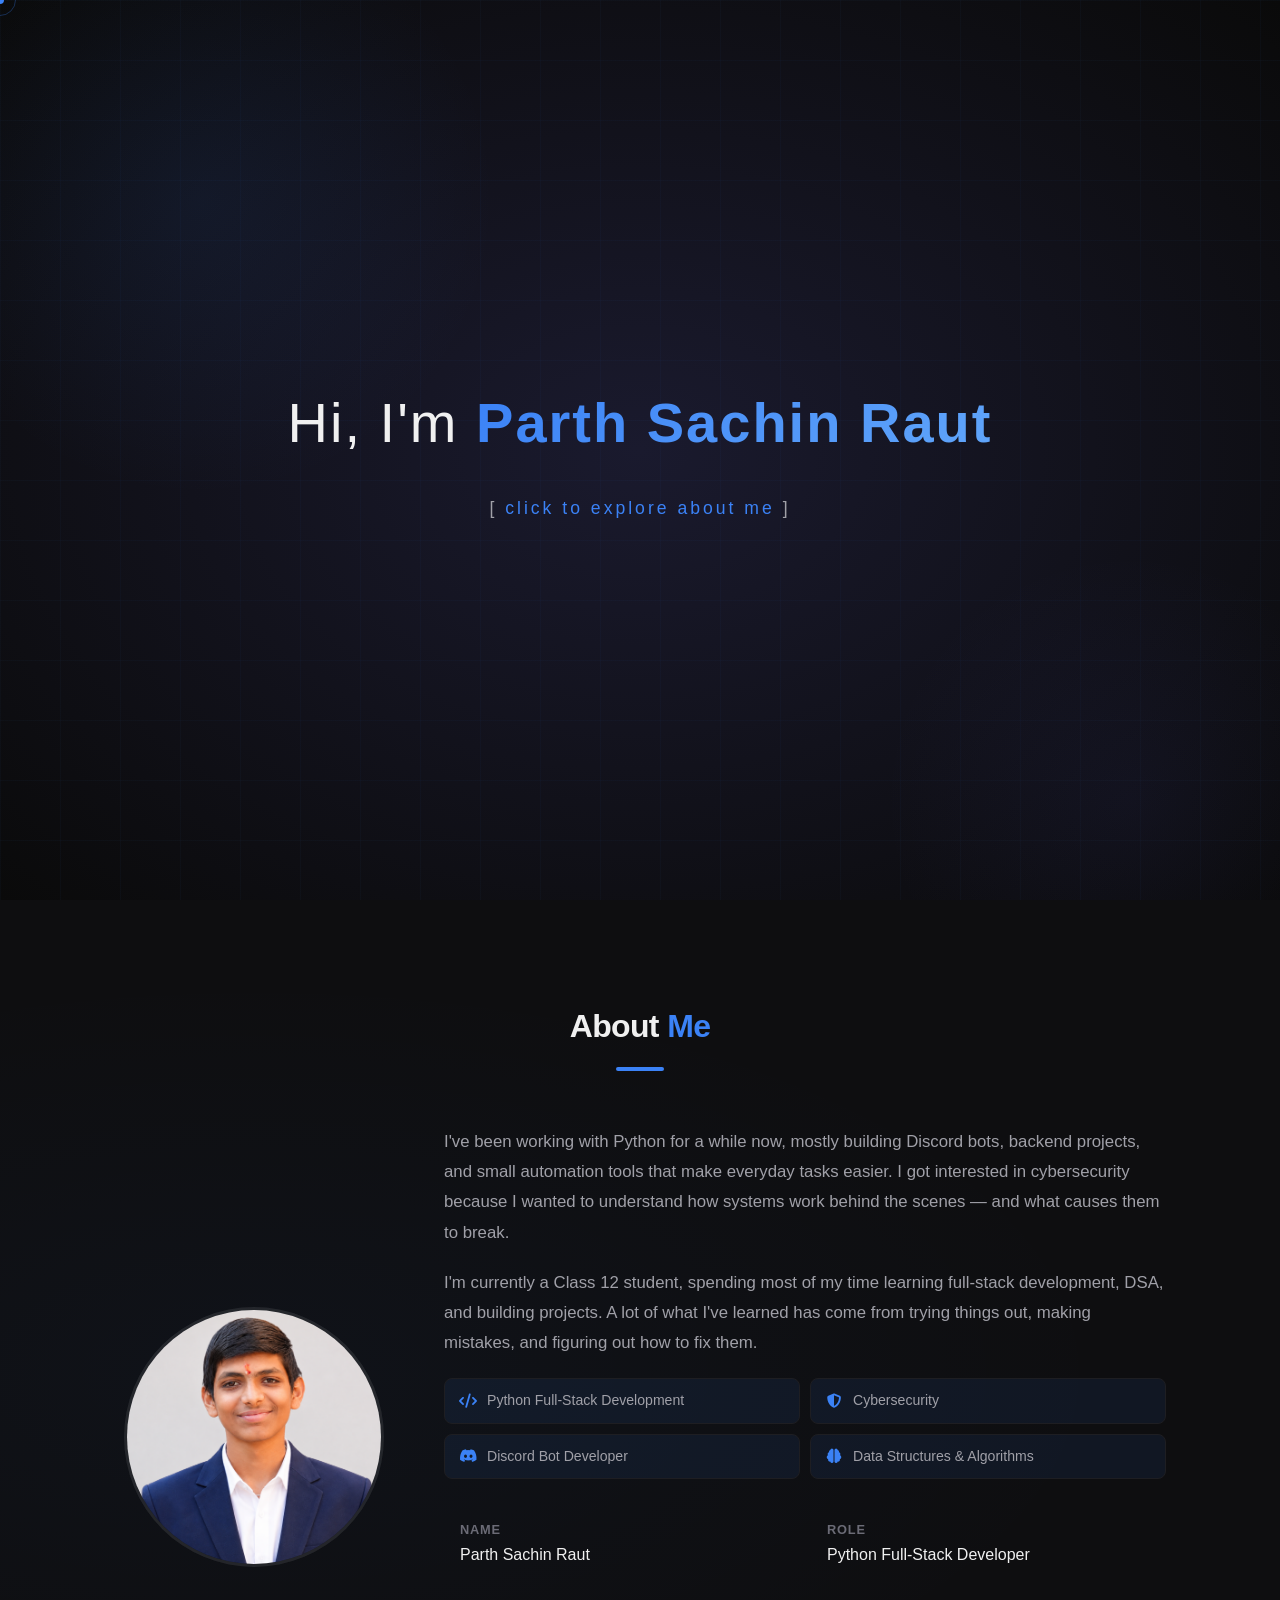
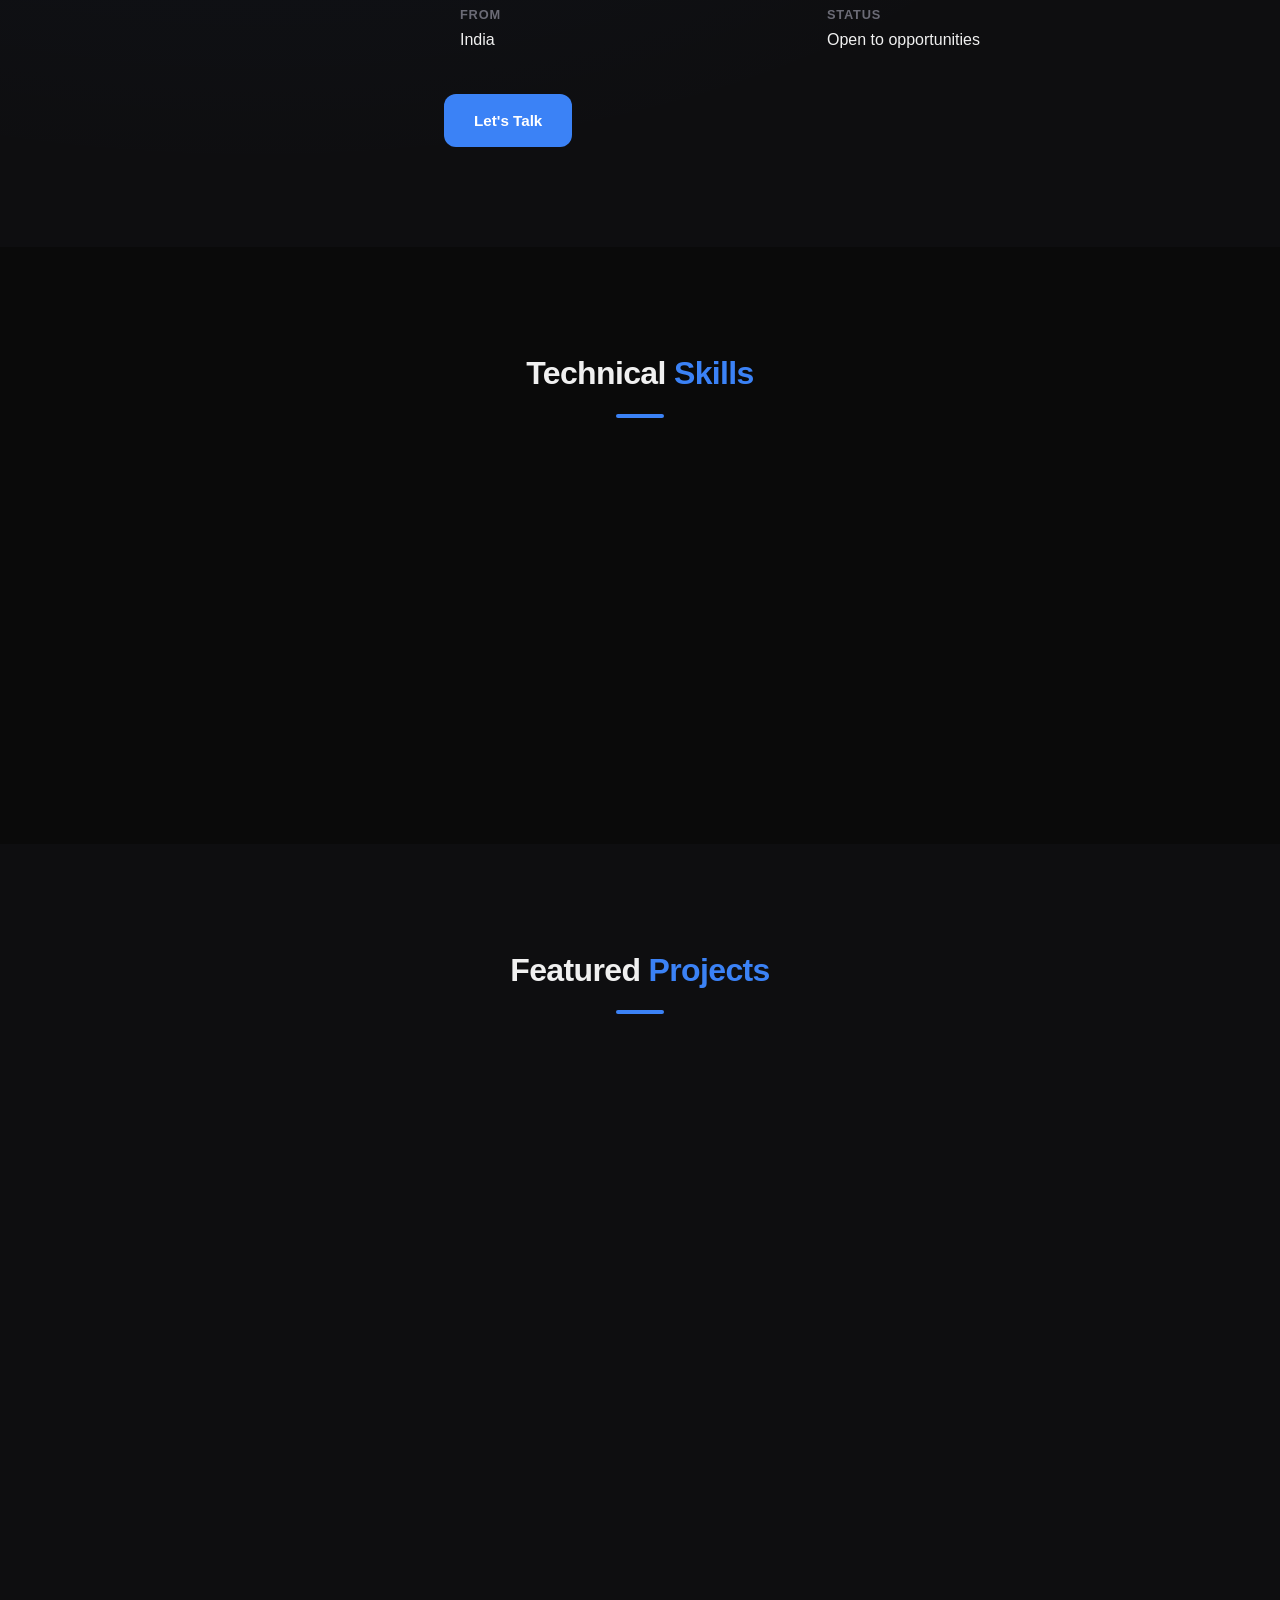
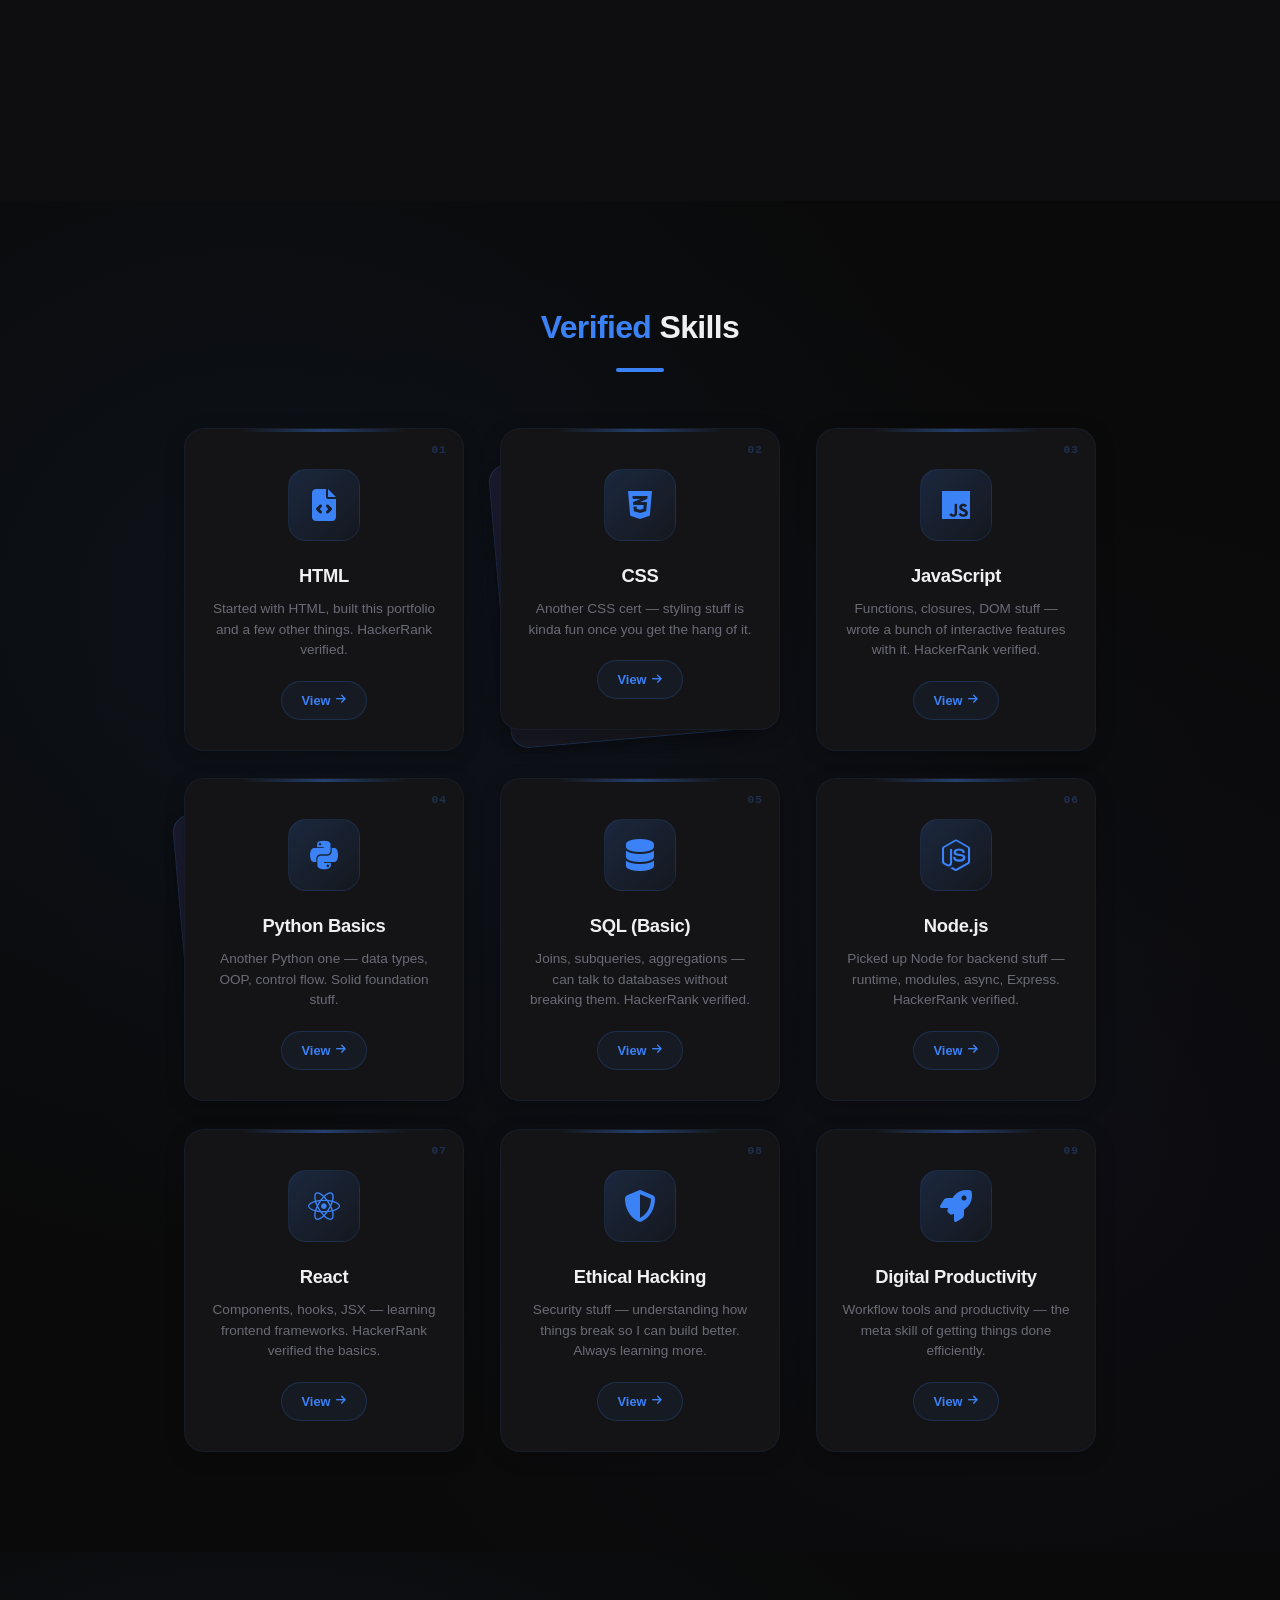
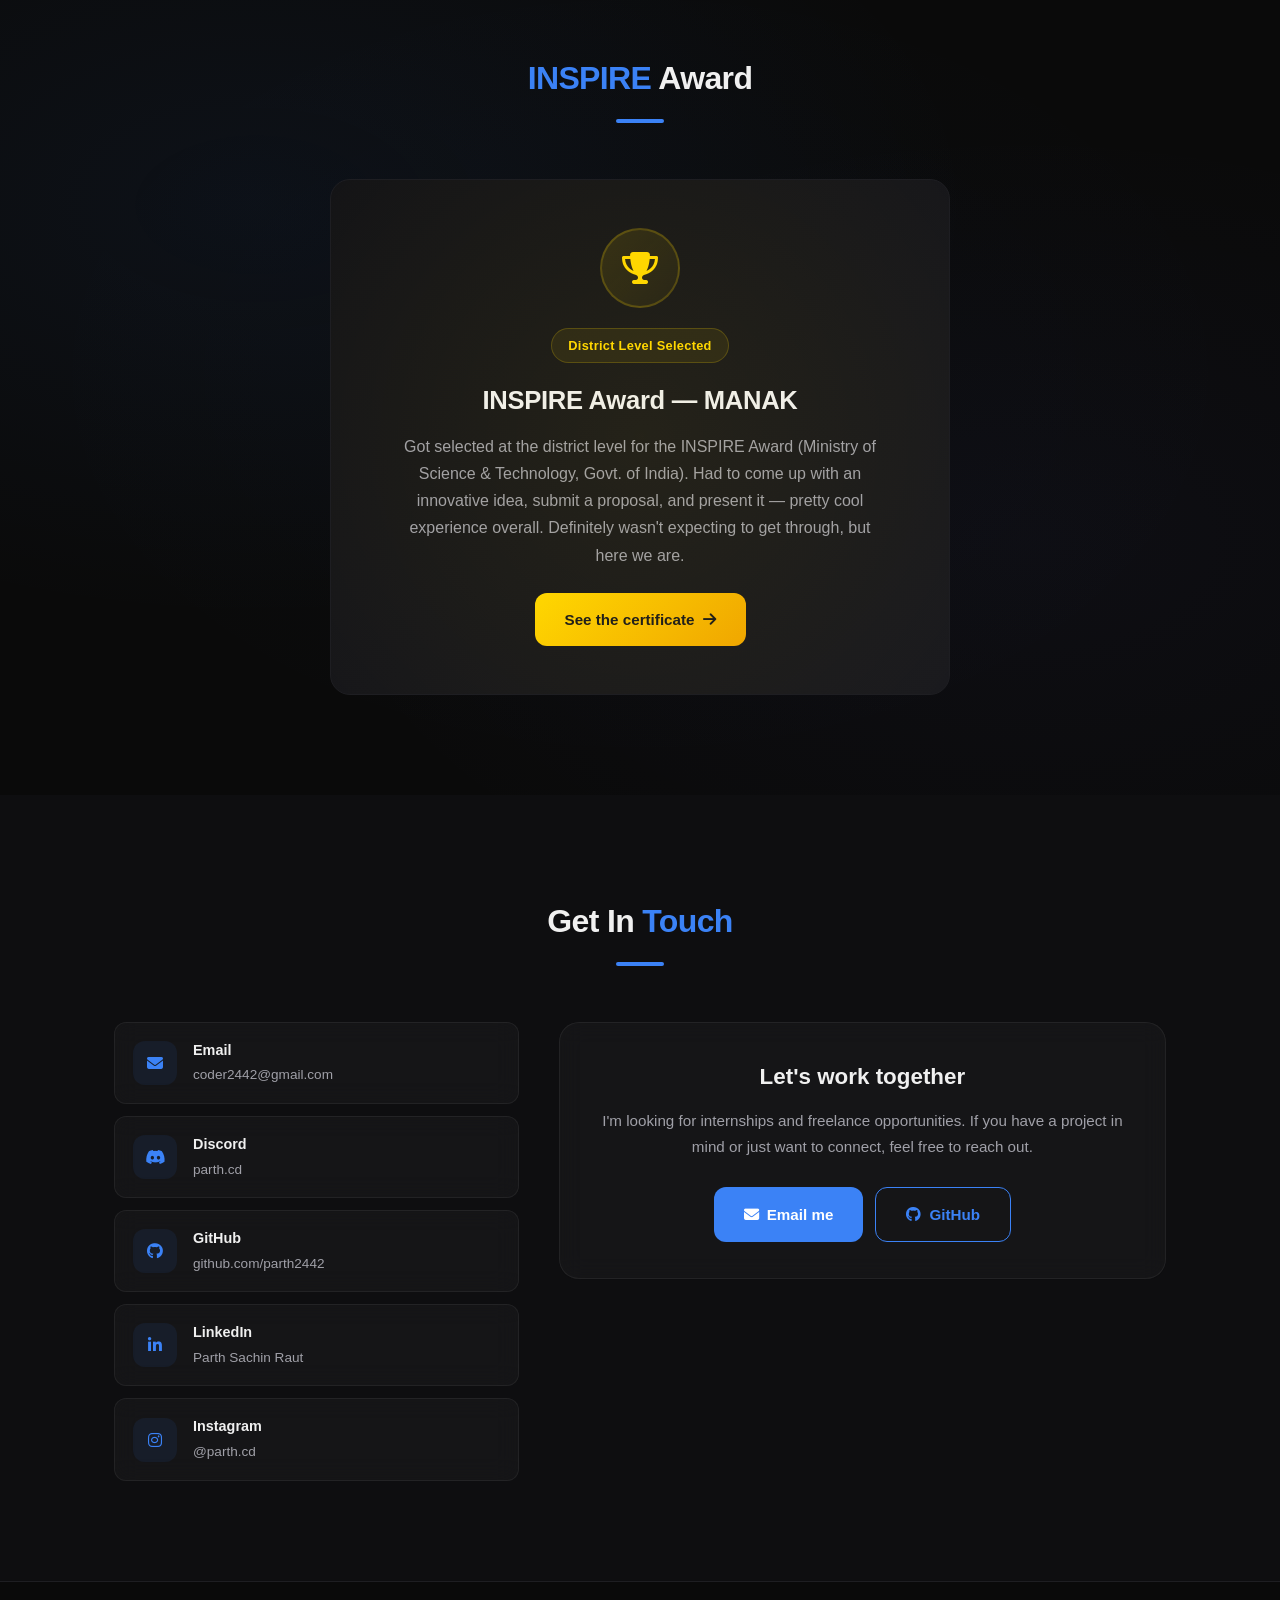
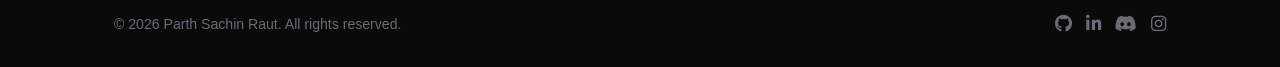
<file: index.html>
<!DOCTYPE html>
<html lang="en">
<head>
    <!-- meta -->
    <meta charset="UTF-8">
    <meta name="viewport" content="width=device-width, initial-scale=1.0">

    <title>Parth Raut | Developer & Cybersecurity Enthusiast</title>
    <meta name="description" content="Parth Raut — builds things with Python, makes Discord bots, pokes at security stuff. Portfolio and projects.">
    <meta name="keywords" content="Parth Raut, Python Developer, Full-Stack Developer, Ethical Hacker, Discord Bot Developer, Cybersecurity, Portfolio">
    <meta name="author" content="Parth Sachin Raut">
    <meta name="robots" content="index, follow">

    <!-- opengraph -->
    <meta property="og:title" content="Parth Raut | Developer & Cybersecurity Enthusiast">
    <meta property="og:description" content="Parth Raut — builds things with Python, makes Discord bots, pokes at security stuff.">
    <meta property="og:type" content="website">
    <meta property="og:url" content="https://parth2442.github.io">
    <meta property="og:image" content="favicon.svg">
    <meta property="og:image:width" content="100">
    <meta property="og:image:height" content="100">
    <meta property="og:locale" content="en_IN">
    <meta property="og:site_name" content="Parth Raut Portfolio">

    <!-- twitter card -->
    <meta name="twitter:card" content="summary_large_image">
    <meta name="twitter:title" content="Parth Raut | Developer">
    <meta name="twitter:description" content="Python developer, Discord bots, cybersecurity experiments.">
    <meta name="twitter:image" content="favicon.svg">

    <!-- favicon + preconnect -->
    <link rel="icon" type="image/svg+xml" href="favicon.svg">
    <link rel="canonical" href="https://parth2442.github.io">
    <link rel="preconnect" href="https://cdnjs.cloudflare.com">

    <!-- font awesome + my css -->
    <link rel="stylesheet" href="https://cdnjs.cloudflare.com/ajax/libs/font-awesome/6.5.0/css/all.min.css">
    <link rel="stylesheet" href="css/style.css">
</head>
<body>
    <!-- background orbs + stars -->
    <div class="bg-canvas"><div class="orb3"></div></div>
    <canvas id="starfield"></canvas>

    <!-- custom cursor -->
    <div class="cursor-ring"></div>
    <div class="cursor-dot"></div>

    <!-- landing cover -->
    <div id="cover">
        <div class="cover-bg">
            <div class="cover-bg-grid"></div>
        </div>
        <div class="cover-content">
            <h1 class="cover-title">Hi, I'm <span class="cover-highlight">Parth Sachin Raut</span></h1>
            <p class="cover-subtitle">[ <a href="#" id="explore-link">click to explore about me</a> ]</p>
        </div>
    </div>

    <!-- navbar -->
    <header>
        <nav class="navbar" aria-label="Main navigation">
            <div class="container">
                <a href="#home" class="logo" aria-label="Parth.cd home">Parth<span class="accent">.cd</span></a>
                <ul class="nav-links" id="navLinks">
                    <li><a href="#about" class="nav-link">About</a></li>
                    <li><a href="#skills" class="nav-link">Skills</a></li>
                    <li><a href="#certificates" class="nav-link">Certificates</a></li>
                    <li><a href="#projects" class="nav-link">Projects</a></li>
                    <li><a href="#contact" class="nav-link">Contact</a></li>
                </ul>
                <button class="hamburger" id="hamburger" aria-label="Toggle navigation menu" aria-expanded="false">
                    <span></span>
                    <span></span>
                    <span></span>
                </button>
            </div>
        </nav>
    </header>

    <main>
        <!-- hero -->
        <section id="home" class="hero" aria-label="Hero introduction">
            <div class="hero-glow" aria-hidden="true"></div>
            <div class="container">
                <div class="hero-content hero-entrance" id="heroContent">
                    <span class="hero-status">Open to opportunities</span>
                    <p class="hero-greeting">Hi, I'm</p>
                    <h1 class="hero-name">Parth Sachin Raut</h1>
                    <h2 class="hero-role"><span class="typing-text" aria-label="Typing role"></span><span class="cursor" aria-hidden="true">|</span></h2>
                    <p class="hero-tagline">I build things with Python — Discord bots, automation tools, and security experiments. Learning full-stack development and DSA on the side.</p>
                    <div class="hero-buttons">
                        <a href="#projects" class="btn btn-primary">View Projects</a>
                        <a href="#contact" class="btn btn-outline">Contact Me</a>
                    </div>
                    <div class="hero-socials">
                        <a href="https://github.com/parth2442" target="_blank" rel="noopener noreferrer" class="social-link" title="GitHub" aria-label="GitHub profile"><i class="fab fa-github"></i></a>
                        <a href="https://www.linkedin.com/in/parth-sachin-raut-/" target="_blank" rel="noopener noreferrer" class="social-link" title="LinkedIn" aria-label="LinkedIn profile"><i class="fab fa-linkedin-in"></i></a>
                        <a href="https://discord.com/users/parth.cd" target="_blank" rel="noopener noreferrer" class="social-link" title="Discord" aria-label="Discord profile"><i class="fab fa-discord"></i></a>
                    </div>
                </div>
            </div>
        </section>

        <!-- about -->
        <section id="about" class="about section" aria-label="About me">
            <div class="container section-hidden" id="aboutContainer">
                <h2 class="section-title">About <span class="accent">Me</span></h2>
                <div class="about-content">
                    <div class="about-image">
                        <div class="image-frame">
                            <picture>
                                <source srcset="profile.webp" type="image/webp">
                                <img src="profile.png" alt="Portrait of Parth Raut" class="profile-img" loading="lazy" width="260" height="260">
                            </picture>
                        </div>
                    </div>
                    <div class="about-text">
                        <p>I've been working with Python for a while now, mostly building Discord bots, backend projects, and small automation tools that make everyday tasks easier. I got interested in cybersecurity because I wanted to understand how systems work behind the scenes — and what causes them to break.</p>
                        <p>I'm currently a Class 12 student, spending most of my time learning full-stack development, DSA, and building projects. A lot of what I've learned has come from trying things out, making mistakes, and figuring out how to fix them.</p>
                        <div class="about-focus">
                            <div class="focus-item"><i class="fas fa-code"></i> Python Full-Stack Development</div>
                            <div class="focus-item"><i class="fas fa-shield-alt"></i> Cybersecurity</div>
                            <div class="focus-item"><i class="fab fa-discord"></i> Discord Bot Developer</div>
                            <div class="focus-item"><i class="fas fa-brain"></i> Data Structures &amp; Algorithms</div>
                        </div>
                        <div class="about-info">
                            <div class="info-item">
                                <span class="info-label">Name</span>
                                <span class="info-value">Parth Sachin Raut</span>
                            </div>
                            <div class="info-item">
                                <span class="info-label">Role</span>
                                <span class="info-value">Python Full-Stack Developer</span>
                            </div>
                            <div class="info-item">
                                <span class="info-label">From</span>
                                <span class="info-value">India</span>
                            </div>
                            <div class="info-item">
                                <span class="info-label">Status</span>
                                <span class="info-value">Open to opportunities</span>
                            </div>
                        </div>
                        <a href="#contact" class="btn btn-primary">Let's Talk</a>
                    </div>
                </div>
            </div>
        </section>

        <!-- skills -->
        <section id="skills" class="skills section" aria-label="Technical skills">
            <div class="container section-hidden" id="skillsContainer">
                <h2 class="section-title">Technical <span class="accent">Skills</span></h2>
                <div class="skills-grid">
                    <div class="skill-card" tabindex="0">
                        <div class="skill-icon"><i class="fab fa-python"></i></div>
                        <h3>Python</h3>
                    </div>
                    <div class="skill-card" tabindex="0">
                        <div class="skill-icon"><i class="fas fa-layer-group"></i></div>
                        <h3>Full-Stack Development</h3>
                    </div>
                    <div class="skill-card" tabindex="0">
                        <div class="skill-icon"><i class="fab fa-discord"></i></div>
                        <h3>Discord Bot Development</h3>
                    </div>
                    <div class="skill-card" tabindex="0">
                        <div class="skill-icon"><i class="fas fa-shield-alt"></i></div>
                        <h3>Cybersecurity</h3>
                    </div>
                    <div class="skill-card" tabindex="0">
                        <div class="skill-icon"><i class="fab fa-git-alt"></i></div>
                        <h3>Git &amp; GitHub</h3>
                    </div>
                    <div class="skill-card" tabindex="0">
                        <div class="skill-icon"><i class="fas fa-plug"></i></div>
                        <h3>APIs &amp; Automation</h3>
                    </div>
                    <div class="skill-card" tabindex="0">
                        <div class="skill-icon"><i class="fas fa-code-branch"></i></div>
                        <h3>Data Structures &amp; Algorithms</h3>
                    </div>
                    <div class="skill-card" tabindex="0">
                        <div class="skill-icon"><i class="fas fa-lightbulb"></i></div>
                        <h3>Problem Solving</h3>
                    </div>
                </div>
            </div>
        </section>

        <!-- projects -->
        <section id="projects" class="projects section" aria-label="Featured projects">
            <div class="container section-hidden" id="projectsContainer">
                <h2 class="section-title">Featured <span class="accent">Projects</span></h2>
                <div class="projects-grid">
                    <article class="project-card project-featured">
                        <div class="project-featured-badge">Featured</div>
                        <div class="project-header">
                            <div class="project-icon"><i class="fas fa-robot"></i></div>
                            <div class="project-links">
                                <a href="#" target="_blank" rel="noopener noreferrer" title="View on GitHub" aria-label="RoundBot GitHub repository"><i class="fab fa-github"></i></a>
                            </div>
                        </div>
                        <h3>RoundBot</h3>
                        <p>A Discord bot I made for servers I was in. Started as a simple moderation tool, then I kept adding features — music, utilities, custom commands. Rewrote it a couple times as I got better at async Python.</p>
                        <div class="project-tags">
                            <span>Python</span>
                            <span>discord.py</span>
                            <span>API</span>
                        </div>
                    </article>
                    <article class="project-card">
                        <div class="project-header">
                            <div class="project-icon"><i class="fas fa-comments"></i></div>
                            <div class="project-links">
                                <a href="#" target="_blank" rel="noopener noreferrer" title="View on GitHub" aria-label="Custom Discord Bots GitHub repository"><i class="fab fa-github"></i></a>
                            </div>
                        </div>
                        <h3>Custom Discord Bots</h3>
                        <p>Built several Discord bots for different communities over the past year. Each one had different requirements — moderation systems, event handling, API integrations. Good practice for writing code that other people actually use.</p>
                        <div class="project-tags">
                            <span>Python</span>
                            <span>discord.py</span>
                            <span>Custom Dev</span>
                        </div>
                    </article>
                    <article class="project-card">
                        <div class="project-header">
                            <div class="project-icon"><i class="fas fa-gear"></i></div>
                            <div class="project-links">
                                <a href="#" target="_blank" rel="noopener noreferrer" title="View on GitHub" aria-label="Python Automation GitHub repository"><i class="fab fa-github"></i></a>
                            </div>
                        </div>
                        <h3>Python Automation</h3>
                        <p>Scripts I wrote to automate the repetitive stuff nobody enjoys. File organization, data cleaning, workflow automation — the kind of tools that save hours once you get them right.</p>
                        <div class="project-tags">
                            <span>Python</span>
                            <span>Automation</span>
                            <span>Scripts</span>
                        </div>
                    </article>
                    <article class="project-card">
                        <div class="project-header">
                            <div class="project-icon"><i class="fas fa-shield"></i></div>
                            <div class="project-links">
                                <a href="#" target="_blank" rel="noopener noreferrer" title="View on GitHub" aria-label="Security projects GitHub repository"><i class="fab fa-github"></i></a>
                            </div>
                        </div>
                        <h3>Security &amp; Learning</h3>
                        <p>Security tools and experiments I built while learning about cybersecurity. A network scanner, some basic vulnerability testing scripts, CTF writeups. Not production-ready, but they helped me understand how attacks work and how to defend against them.</p>
                        <div class="project-tags">
                            <span>Security</span>
                            <span>Python</span>
                            <span>Research</span>
                        </div>
                    </article>
                </div>
            </div>
        </section>

        <!-- certificates -->
        <section id="certificates" class="certificates section" aria-label="Verified Skills">
            <div class="container section-hidden" id="certificatesContainer">
                <h2 class="section-title"><span class="accent">Verified</span> Skills</h2>
                <div class="certificates-grid">
                    <div class="cert-card-wrapper">
                        <div class="cert-card" data-side="left">
                            <div class="cert-glow"></div>
                            <div class="cert-shine"></div>
                            <div class="cert-accent-line"></div>
                            <span class="cert-number">01</span>
                            <div class="cert-icon"><i class="fas fa-file-code"></i></div>
                            <h3>HTML</h3>
                            <p>Started with HTML, built this portfolio and a few other things. HackerRank verified.</p>
                            <a href="certificates/cert-html.pdf" target="_blank" rel="noopener noreferrer" class="cert-badge">View <i class="fas fa-arrow-right"></i></a>
                        </div>
                    </div>
                    <div class="cert-card-wrapper" id="css-card">
                        <div class="cert-card-back">
                            <div class="cert-glow"></div>
                            <div class="cert-shine"></div>
                            <div class="cert-accent-line"></div>
                            <div class="cert-icon icon-sm"><i class="fab fa-css3-alt"></i></div>
                            <h3>CSS</h3>
                            <p>Selectors, flexbox, grid — made my sites actually look decent. HackerRank verified.</p>
                            <a href="certificates/cert-css.pdf" target="_blank" rel="noopener noreferrer" class="cert-badge">View <i class="fas fa-arrow-right"></i></a>
                        </div>
                        <div class="cert-card" data-side="right">
                            <div class="cert-glow"></div>
                            <div class="cert-shine"></div>
                            <div class="cert-accent-line"></div>
                            <span class="cert-number">02</span>
                            <div class="cert-icon"><i class="fab fa-css3-alt"></i></div>
                            <h3>CSS</h3>
                            <p>Another CSS cert — styling stuff is kinda fun once you get the hang of it.</p>
                            <a href="certificates/cert-css-2.pdf" target="_blank" rel="noopener noreferrer" class="cert-badge">View <i class="fas fa-arrow-right"></i></a>
                        </div>
                    </div>
                    <div class="cert-card-wrapper">
                        <div class="cert-card" data-side="left">
                            <div class="cert-glow"></div>
                            <div class="cert-shine"></div>
                            <div class="cert-accent-line"></div>
                            <span class="cert-number">03</span>
                            <div class="cert-icon"><i class="fab fa-js"></i></div>
                            <h3>JavaScript</h3>
                            <p>Functions, closures, DOM stuff — wrote a bunch of interactive features with it. HackerRank verified.</p>
                            <a href="certificates/cert-javascript.pdf" target="_blank" rel="noopener noreferrer" class="cert-badge">View <i class="fas fa-arrow-right"></i></a>
                        </div>
                    </div>
                    <div class="cert-card-wrapper">
                        <div class="cert-card-back">
                            <div class="cert-glow"></div>
                            <div class="cert-shine"></div>
                            <div class="cert-accent-line"></div>
                            <div class="cert-icon icon-sm"><i class="fab fa-python"></i></div>
                            <h3>Python</h3>
                            <p>My main language — bots, scripts, backends. HackerRank verified the fundamentals.</p>
                            <a href="certificates/cert-python.pdf" target="_blank" rel="noopener noreferrer" class="cert-badge">View <i class="fas fa-arrow-right"></i></a>
                        </div>
                        <div class="cert-card" data-side="right">
                            <div class="cert-glow"></div>
                            <div class="cert-shine"></div>
                            <div class="cert-accent-line"></div>
                            <span class="cert-number">04</span>
                            <div class="cert-icon"><i class="fab fa-python"></i></div>
                            <h3>Python Basics</h3>
                            <p>Another Python one — data types, OOP, control flow. Solid foundation stuff.</p>
                            <a href="certificates/cert-python-2.pdf" target="_blank" rel="noopener noreferrer" class="cert-badge">View <i class="fas fa-arrow-right"></i></a>
                        </div>
                    </div>
                    <div class="cert-card-wrapper">
                        <div class="cert-card" data-side="center">
                            <div class="cert-glow"></div>
                            <div class="cert-shine"></div>
                            <div class="cert-accent-line"></div>
                            <span class="cert-number">05</span>
                            <div class="cert-icon"><i class="fas fa-database"></i></div>
                            <h3>SQL (Basic)</h3>
                            <p>Joins, subqueries, aggregations — can talk to databases without breaking them. HackerRank verified.</p>
                            <a href="certificates/cert-sql.pdf" target="_blank" rel="noopener noreferrer" class="cert-badge">View <i class="fas fa-arrow-right"></i></a>
                        </div>
                    </div>
                    <div class="cert-card-wrapper">
                        <div class="cert-card" data-side="left">
                            <div class="cert-glow"></div>
                            <div class="cert-shine"></div>
                            <div class="cert-accent-line"></div>
                            <span class="cert-number">06</span>
                            <div class="cert-icon"><i class="fab fa-node-js"></i></div>
                            <h3>Node.js</h3>
                            <p>Picked up Node for backend stuff — runtime, modules, async, Express. HackerRank verified.</p>
                            <a href="certificates/cert-nodejs.pdf" target="_blank" rel="noopener noreferrer" class="cert-badge">View <i class="fas fa-arrow-right"></i></a>
                        </div>
                    </div>
                    <div class="cert-card-wrapper">
                        <div class="cert-card" data-side="right">
                            <div class="cert-glow"></div>
                            <div class="cert-shine"></div>
                            <div class="cert-accent-line"></div>
                            <span class="cert-number">07</span>
                            <div class="cert-icon"><i class="fab fa-react"></i></div>
                            <h3>React</h3>
                            <p>Components, hooks, JSX — learning frontend frameworks. HackerRank verified the basics.</p>
                            <a href="certificates/cert-react.pdf" target="_blank" rel="noopener noreferrer" class="cert-badge">View <i class="fas fa-arrow-right"></i></a>
                        </div>
                    </div>
                    <div class="cert-card-wrapper">
                        <div class="cert-card" data-side="left">
                            <div class="cert-glow"></div>
                            <div class="cert-shine"></div>
                            <div class="cert-accent-line"></div>
                            <span class="cert-number">08</span>
                            <div class="cert-icon"><i class="fas fa-shield-halved"></i></div>
                            <h3>Ethical Hacking</h3>
                            <p>Security stuff — understanding how things break so I can build better. Always learning more.</p>
                            <a href="certificates/cert-ethical-hacking.pdf" target="_blank" rel="noopener noreferrer" class="cert-badge">View <i class="fas fa-arrow-right"></i></a>
                        </div>
                    </div>
                    <div class="cert-card-wrapper">
                        <div class="cert-card" data-side="right">
                            <div class="cert-glow"></div>
                            <div class="cert-shine"></div>
                            <div class="cert-accent-line"></div>
                            <span class="cert-number">09</span>
                            <div class="cert-icon"><i class="fas fa-rocket"></i></div>
                            <h3>Digital Productivity</h3>
                            <p>Workflow tools and productivity — the meta skill of getting things done efficiently.</p>
                            <a href="certificates/cert-digital-productivity.pdf" target="_blank" rel="noopener noreferrer" class="cert-badge">View <i class="fas fa-arrow-right"></i></a>
                        </div>
                    </div>
                </div>
            </div>
        </section>

        <!-- inspire award -->
        <section id="inspire" class="certificates section" aria-label="INSPIRE Award">
            <div class="container section-hidden" id="inspireContainer">
                <h2 class="section-title"><span class="accent">INSPIRE</span> Award</h2>
                <div class="inspire-showcase">
                    <div class="inspire-card">
                        <div class="inspire-glow"></div>
                        <div class="inspire-icon"><i class="fas fa-trophy"></i></div>
                        <div class="inspire-content">
                            <span class="inspire-badge">District Level Selected</span>
                            <h3>INSPIRE Award — MANAK</h3>
                            <p>Got selected at the district level for the INSPIRE Award (Ministry of Science &amp; Technology, Govt. of India). Had to come up with an innovative idea, submit a proposal, and present it — pretty cool experience overall. Definitely wasn't expecting to get through, but here we are.</p>
                            <a href="certificates/inspire-award-district.webp" target="_blank" rel="noopener noreferrer" class="btn btn-primary">See the certificate <i class="fas fa-arrow-right"></i></a>
                        </div>
                    </div>
                </div>
            </div>
        </section>

        <!-- contact -->
        <section id="contact" class="contact section" aria-label="Contact information">
            <div class="container section-hidden" id="contactContainer">
                <h2 class="section-title">Get In <span class="accent">Touch</span></h2>
                <div class="contact-content">
                    <div class="contact-info">
                        <div class="contact-item">
                            <i class="fas fa-envelope" aria-hidden="true"></i>
                            <div>
                                <h4>Email</h4>
                                <p><a href="mailto:coder2442@gmail.com" class="contact-link">coder2442@gmail.com</a></p>
                            </div>
                        </div>
                        <div class="contact-item">
                            <i class="fab fa-discord" aria-hidden="true"></i>
                            <div>
                                <h4>Discord</h4>
                                <p class="contact-link">parth.cd</p>
                            </div>
                        </div>
                        <div class="contact-item">
                            <i class="fab fa-github" aria-hidden="true"></i>
                            <div>
                                <h4>GitHub</h4>
                                <p><a href="https://github.com/parth2442" target="_blank" rel="noopener noreferrer" class="contact-link">github.com/parth2442</a></p>
                            </div>
                        </div>
                        <div class="contact-item">
                            <i class="fab fa-linkedin-in" aria-hidden="true"></i>
                            <div>
                                <h4>LinkedIn</h4>
                                <p><a href="https://www.linkedin.com/in/parth-sachin-raut-/" target="_blank" rel="noopener noreferrer" class="contact-link">Parth Sachin Raut</a></p>
                            </div>
                        </div>
                        <div class="contact-item">
                            <i class="fab fa-instagram" aria-hidden="true"></i>
                            <div>
                                <h4>Instagram</h4>
                                <p><a href="https://instagram.com/parth.cd" target="_blank" rel="noopener noreferrer" class="contact-link">@parth.cd</a></p>
                            </div>
                        </div>
                    </div>
                    <div class="contact-cta">
                        <h3>Let's work together</h3>
                        <p>I'm looking for internships and freelance opportunities. If you have a project in mind or just want to connect, feel free to reach out.</p>
                        <div class="contact-cta-buttons">
                            <a href="mailto:coder2442@gmail.com" class="btn btn-primary"><i class="fas fa-envelope" aria-hidden="true"></i> Email me</a>
                            <a href="https://github.com/parth2442" target="_blank" rel="noopener noreferrer" class="btn btn-outline"><i class="fab fa-github" aria-hidden="true"></i> GitHub</a>
                        </div>
                    </div>
                </div>
            </div>
        </section>
    </main>

    <!-- footer -->
    <footer class="footer" role="contentinfo">
        <div class="container">
            <div class="footer-content">
                <p>&copy; 2026 Parth Sachin Raut. All rights reserved.</p>
                <div class="footer-socials">
                    <a href="https://github.com/parth2442" target="_blank" rel="noopener noreferrer" title="GitHub" aria-label="GitHub"><i class="fab fa-github"></i></a>
                    <a href="https://www.linkedin.com/in/parth-sachin-raut-/" target="_blank" rel="noopener noreferrer" title="LinkedIn" aria-label="LinkedIn"><i class="fab fa-linkedin-in"></i></a>
                    <a href="https://discord.com/users/parth.cd" target="_blank" rel="noopener noreferrer" title="Discord" aria-label="Discord"><i class="fab fa-discord"></i></a>
                    <a href="https://instagram.com/parth.cd" target="_blank" rel="noopener noreferrer" title="Instagram" aria-label="Instagram"><i class="fab fa-instagram"></i></a>
                </div>
            </div>
        </div>
    </footer>

    <!-- js -->
    <script src="js/script.js" defer></script>
</body>
</html>
</file>
<file: css/style.css>
/* global reset */
* {
    margin: 0;
    padding: 0;
    box-sizing: border-box;
}

/* custom cursor */
.cursor-dot {
    position: fixed;
    width: 8px;
    height: 8px;
    background: var(--accent);
    border-radius: 50%;
    pointer-events: none;
    z-index: 99998;
    transform: translate(-50%, -50%);
    transition: width 0.15s ease, height 0.15s ease, background 0.15s ease;
}

.cursor-ring {
    position: fixed;
    width: 32px;
    height: 32px;
    border: 1px solid rgba(59, 130, 246, 0.3);
    border-radius: 50%;
    pointer-events: none;
    z-index: 99997;
    transform: translate(-50%, -50%);
    transition: width 0.3s ease, height 0.3s ease, border-color 0.3s ease, background 0.3s ease;
}

/* ring bigger on hover */
.cursor-ring.hover {
    width: 56px;
    height: 56px;
    border-color: rgba(59, 130, 246, 0.5);
    background: rgba(59, 130, 246, 0.06);
}

/* hide on mouseleave */
.cursor-ring.hide,
.cursor-dot.hide {
    opacity: 0;
}

/* hide cursor on desktop */
body:not(.touch-device) a,
body:not(.touch-device) button,
body:not(.touch-device) .cert-card-wrapper,
body:not(.touch-device) .project-card,
body:not(.touch-device) .btn,
body:not(.touch-device) #cover,
body:not(.touch-device) .skill-card {
    cursor: none;
}

/* design tokens - Kevin Powell yt */
:root {
    --bg-primary: #0a0a0a;
    --bg-secondary: #0e0e10;
    --bg-card: #141416;
    --bg-elevated: #1a1a1e;
    --text-primary: #f0f0f0;
    --text-secondary: #a0a0a8;
    --text-muted: #6b6b76;
    --accent: #3b82f6;
    --accent-hover: #60a5fa;
    --accent-subtle: rgba(59, 130, 246, 0.08);
    --border: #1e1e22;
    --border-hover: #2a2a30;
    --shadow: 0 8px 30px rgba(0, 0, 0, 0.4);
    --transition: 0.25s ease;
    --radius: 12px;
    --radius-lg: 20px;
    --max-width: 1100px;
    --font-sans: -apple-system, BlinkMacSystemFont, 'Segoe UI', Roboto, Oxygen, Ubuntu, Cantarell, sans-serif;
    --glass-bg: rgba(255, 255, 255, 0.03);
    --glass-bg-hover: rgba(255, 255, 255, 0.06);
    --glass-border: rgba(255, 255, 255, 0.06);
    --glass-border-hover: rgba(255, 255, 255, 0.12);
    --glass-blur: 12px;
    --glass-blur-hover: 16px;
}

/* cover curtain */
#cover {
    position: fixed;
    inset: 0;
    z-index: 2000;
    display: flex;
    align-items: center;
    justify-content: center;
    transition: transform 1.2s cubic-bezier(0.77, 0, 0.18, 1);
    transform-origin: top center;
    cursor: pointer;
}

/* gradient bg with floating orbs */
.cover-bg {
    position: absolute;
    inset: 0;
    background: radial-gradient(ellipse at 50% 50%, #1a1a2e, #0a0a0a);
    z-index: -1;
    overflow: hidden;
}

/* grid overlay */
.cover-bg-grid {
    position: absolute;
    inset: 0;
    background-image:
        linear-gradient(rgba(59, 130, 246, 0.03) 1px, transparent 1px),
        linear-gradient(90deg, rgba(59, 130, 246, 0.03) 1px, transparent 1px);
    background-size: 60px 60px;
    z-index: 0;
}

/* animated orbs behind text */
.cover-bg::before {
    content: '';
    position: absolute;
    width: 600px;
    height: 600px;
    background: radial-gradient(circle, rgba(59, 130, 246, 0.08) 0%, transparent 70%);
    top: -100px;
    left: -100px;
    animation: coverOrb1 12s ease-in-out infinite alternate;
}

.cover-bg::after {
    content: '';
    position: absolute;
    width: 500px;
    height: 500px;
    background: radial-gradient(circle, rgba(99, 102, 241, 0.06) 0%, transparent 70%);
    bottom: -150px;
    right: -100px;
    animation: coverOrb2 15s ease-in-out infinite alternate;
}

@keyframes coverOrb1 {
    0% { transform: translate(0, 0) scale(1); }
    50% { transform: translate(200px, 100px) scale(1.2); }
    100% { transform: translate(100px, 200px) scale(0.9); }
}

@keyframes coverOrb2 {
    0% { transform: translate(0, 0) scale(1); }
    50% { transform: translate(-150px, -80px) scale(1.15); }
    100% { transform: translate(-80px, -50px) scale(0.95); }
}

/* slide up on click */
#cover.open {
    transform: translateY(-100%);
}

/* fade in on load */
.cover-content {
    text-align: center;
    opacity: 0;
    transform: translateY(30px);
    animation: fadeUp 1s ease forwards 0.3s;
}

@keyframes fadeUp {
    to { opacity: 1; transform: translateY(0); }
}

.cover-title {
    font-size: 3.5rem;
    font-weight: 300;
    letter-spacing: 2px;
    color: #f0f0f0;
}

.cover-title .cover-highlight {
    font-weight: 700;
    background: linear-gradient(135deg, #3b82f6, #60a5fa);
    -webkit-background-clip: text;
    -webkit-text-fill-color: transparent;
    background-clip: text;
}

.cover-subtitle {
    margin-top: 24px;
    font-size: 1.1rem;
    letter-spacing: 3px;
    color: #a0a0a8;
}

.cover-subtitle a {
    color: #3b82f6;
    text-decoration: none;
    border-bottom: 1px solid transparent;
    transition: border-color 0.3s, color 0.3s;
    cursor: pointer;
}

.cover-subtitle a:hover {
    color: #fff;
    border-bottom-color: #3b82f6;
}

/* base */
html {
    scroll-behavior: smooth;
    scroll-padding-top: 64px;
}

body {
    font-family: var(--font-sans);
    background: var(--bg-primary);
    color: var(--text-primary);
    line-height: 1.65;
    overflow-x: hidden;
    -webkit-font-smoothing: antialiased;
    -moz-osx-font-smoothing: grayscale;
    -webkit-tap-highlight-color: transparent;
}

/* background orbs */
.bg-canvas {
    position: fixed;
    inset: 0;
    z-index: -2;
    overflow: hidden;
    pointer-events: none;
}

.bg-canvas::before {
    content: '';
    position: absolute;
    width: 700px;
    height: 700px;
    background: radial-gradient(circle, rgba(59, 130, 246, 0.06) 0%, transparent 70%);
    top: -200px;
    left: -200px;
    animation: bgOrb1 25s ease-in-out infinite alternate;
}

.bg-canvas::after {
    content: '';
    position: absolute;
    width: 500px;
    height: 500px;
    background: radial-gradient(circle, rgba(99, 102, 241, 0.04) 0%, transparent 70%);
    bottom: -150px;
    right: -100px;
    animation: bgOrb2 20s ease-in-out infinite alternate;
}

.bg-canvas .orb3 {
    position: absolute;
    width: 400px;
    height: 400px;
    background: radial-gradient(circle, rgba(34, 197, 94, 0.03) 0%, transparent 70%);
    top: 50%;
    left: 60%;
    animation: bgOrb3 18s ease-in-out infinite alternate;
}

@keyframes bgOrb1 {
    0% { transform: translate(0, 0) scale(1); }
    50% { transform: translate(250px, 150px) scale(1.3); }
    100% { transform: translate(100px, 300px) scale(0.9); }
}

@keyframes bgOrb2 {
    0% { transform: translate(0, 0) scale(1); }
    50% { transform: translate(-200px, -100px) scale(1.2); }
    100% { transform: translate(-100px, -60px) scale(0.95); }
}

@keyframes bgOrb3 {
    0% { transform: translate(0, 0) scale(1); }
    33% { transform: translate(-100px, -80px) scale(1.1); }
    66% { transform: translate(80px, -120px) scale(0.9); }
    100% { transform: translate(-50px, 0) scale(1.05); }
}

/* starfield canvas */
#starfield {
    position: fixed;
    inset: 0;
    z-index: 5;
    pointer-events: none;
    width: 100vw;
    height: 100vh;
    mix-blend-mode: screen;
}

/* noise overlay */
body::before {
    content: '';
    position: fixed;
    inset: 0;
    opacity: 0.025;
    pointer-events: none;
    z-index: 9999;
    background-image: url("data:image/svg+xml,%3Csvg viewBox='0 0 256 256' xmlns='http://www.w3.org/2000/svg'%3E%3Cfilter id='n'%3E%3CfeTurbulence type='fractalNoise' baseFrequency='0.9' numOctaves='4' stitchTiles='stitch'/%3E%3Cfilter%3E%3Crect width='100%25' height='100%25' filter='url(%23n)'/%3E%3C/svg%3E");
}

/* scrollbar + selection */
::-webkit-scrollbar { width: 6px; }
::-webkit-scrollbar-track { background: var(--bg-primary); }
::-webkit-scrollbar-thumb { background: var(--border); border-radius: 3px; }
::-webkit-scrollbar-thumb:hover { background: var(--border-hover); }

::selection {
    background: var(--accent);
    color: #fff;
}

/* layout */
.container {
    max-width: var(--max-width);
    margin: 0 auto;
    padding: 0 24px;
}

section {
    padding: 100px 0;
    position: relative;
}

.section-title {
    font-size: 2rem;
    text-align: center;
    margin-bottom: 56px;
    font-weight: 700;
    letter-spacing: -0.02em;
}

/* accent underline */
.section-title::after {
    content: '';
    display: block;
    width: 48px;
    height: 4px;
    background: var(--accent);
    margin: 14px auto 0;
    border-radius: 2px;
}

.accent {
    color: var(--accent);
}

/* buttons */
.btn {
    display: inline-flex;
    align-items: center;
    gap: 8px;
    padding: 14px 30px;
    border-radius: var(--radius);
    font-size: 0.95rem;
    font-weight: 600;
    text-decoration: none;
    cursor: pointer;
    border: none;
    transition: all 0.25s cubic-bezier(0.4, 0, 0.2, 1);
    outline: none;
}

.btn:focus-visible {
    outline: 2px solid var(--accent);
    outline-offset: 2px;
}

.btn-primary {
    background: var(--accent);
    color: #fff;
}

.btn-primary:hover {
    background: var(--accent-hover);
    transform: translateY(-2px);
    box-shadow: 0 8px 25px rgba(59, 130, 246, 0.3);
}

.btn-outline {
    background: transparent;
    color: var(--accent);
    border: 1.5px solid var(--accent);
}

.btn-outline:hover {
    background: var(--accent);
    color: #fff;
    transform: translateY(-2px);
}

.btn-ghost {
    background: transparent;
    color: var(--text-secondary);
    border: 1px solid var(--border);
}

.btn-ghost:hover {
    border-color: var(--accent);
    color: var(--accent);
}

/* navbar glass - codepen */
.navbar {
    position: fixed;
    top: 0;
    left: 0;
    width: 100%;
    z-index: 1000;
    background: rgba(10, 10, 10, 0.8);
    backdrop-filter: blur(20px);
    -webkit-backdrop-filter: blur(20px);
    border-bottom: 1px solid var(--glass-border);
    transition: border-color 0.25s ease, background 0.25s ease;
}

/* more opaque on scroll */
.navbar.scrolled {
    background: rgba(10, 10, 10, 0.92);
    border-bottom-color: var(--glass-border-hover);
    box-shadow: 0 4px 20px rgba(0, 0, 0, 0.3);
}

.navbar .container {
    display: flex;
    align-items: center;
    justify-content: space-between;
    height: 64px;
}

.logo {
    font-size: 1.4rem;
    font-weight: 800;
    color: var(--text-primary);
    text-decoration: none;
    letter-spacing: -0.5px;
}

.nav-links {
    display: flex;
    list-style: none;
    gap: 28px;
}

.nav-link {
    color: var(--text-secondary);
    text-decoration: none;
    font-size: 0.9rem;
    font-weight: 500;
    transition: var(--transition);
    position: relative;
    padding: 4px 0;
}

/* underline on hover */
.nav-link::after {
    content: '';
    position: absolute;
    bottom: 0;
    left: 0;
    width: 0;
    height: 2px;
    background: var(--accent);
    transition: var(--transition);
    border-radius: 1px;
}

.nav-link:hover,
.nav-link.active {
    color: var(--text-primary);
}

.nav-link:hover::after,
.nav-link.active::after {
    width: 100%;
}

/* hamburger - hidden on desktop */
.hamburger {
    display: none;
    flex-direction: column;
    gap: 5px;
    cursor: pointer;
    padding: 4px;
    background: none;
    border: none;
    outline: none;
}

.hamburger:focus-visible {
    outline: 2px solid var(--accent);
    outline-offset: 4px;
    border-radius: 4px;
}

.hamburger span {
    display: block;
    width: 22px;
    height: 2px;
    background: var(--text-primary);
    transition: var(--transition);
    border-radius: 2px;
}

/* hamburger to X */
.hamburger.active span:nth-child(1) {
    transform: rotate(45deg) translate(5px, 5px);
}

.hamburger.active span:nth-child(2) {
    opacity: 0;
}

.hamburger.active span:nth-child(3) {
    transform: rotate(-45deg) translate(5px, -5px);
}

/* scroll reveal */
.section-hidden {
    opacity: 0;
    transform: translateY(40px);
}

.section-visible {
    opacity: 1;
    transform: translateY(0);
    transition: opacity 0.6s cubic-bezier(0.4, 0, 0.2, 1), transform 0.6s cubic-bezier(0.4, 0, 0.2, 1);
}

/* hero */
.hero {
    min-height: 100vh;
    min-height: 100dvh;
    display: flex;
    align-items: center;
    justify-content: center;
    text-align: center;
    padding-top: 64px;
    position: relative;
    overflow: hidden;
    background: linear-gradient(180deg, var(--bg-primary) 0%, #0b0d14 50%, var(--bg-primary) 100%);
}

/* glow behind hero */
.hero-glow {
    position: absolute;
    top: 50%;
    left: 50%;
    width: 700px;
    height: 700px;
    transform: translate(-50%, -50%);
    background: radial-gradient(circle, rgba(59, 130, 246, 0.06) 0%, transparent 65%);
    pointer-events: none;
}

.hero-content {
    max-width: 720px;
    position: relative;
}

/* status pill */
.hero-status {
    display: inline-flex;
    align-items: center;
    gap: 7px;
    padding: 6px 14px;
    border-radius: 20px;
    font-size: 0.78rem;
    font-weight: 500;
    background: rgba(34, 197, 94, 0.08);
    border: 1px solid rgba(34, 197, 94, 0.2);
    color: #22c55e;
    margin-bottom: 18px;
    letter-spacing: 0.2px;
}

/* green dot pulse */
.hero-status::before {
    content: '';
    width: 6px;
    height: 6px;
    border-radius: 50%;
    background: #22c55e;
    animation: pulseDot 2s ease-in-out infinite;
}

@keyframes pulseDot {
    0%, 100% { opacity: 1; }
    50% { opacity: 0.3; }
}

.hero-greeting {
    font-size: 1.1rem;
    color: var(--accent);
    margin-bottom: 10px;
    font-weight: 500;
    letter-spacing: 0.3px;
}

/* gradient name */
.hero-name {
    font-size: 3.2rem;
    font-weight: 800;
    margin-bottom: 10px;
    background: linear-gradient(135deg, #fff 0%, var(--accent) 100%);
    -webkit-background-clip: text;
    -webkit-text-fill-color: transparent;
    background-clip: text;
    letter-spacing: -1px;
    line-height: 1.15;
}

.hero-role {
    font-size: 1.4rem;
    color: var(--text-secondary);
    margin-bottom: 18px;
    font-weight: 400;
    min-height: 2rem;
}

.typing-text {
    color: var(--accent);
    font-weight: 600;
}

/* blink cursor */
.cursor {
    color: var(--accent);
    animation: blink 0.7s infinite;
    font-weight: 100;
}

@keyframes blink {
    0%, 50% { opacity: 1; }
    51%, 100% { opacity: 0; }
}

.hero-tagline {
    font-size: 1.05rem;
    color: var(--text-muted);
    margin-bottom: 34px;
    max-width: 560px;
    margin-left: auto;
    margin-right: auto;
    line-height: 1.7;
}

.hero-buttons {
    display: flex;
    gap: 14px;
    justify-content: center;
    margin-bottom: 34px;
    flex-wrap: wrap;
}

.hero-socials {
    display: flex;
    gap: 16px;
    justify-content: center;
}

.social-link {
    color: var(--text-secondary);
    font-size: 1.2rem;
    transition: all 0.25s cubic-bezier(0.4, 0, 0.2, 1);
    width: 42px;
    height: 42px;
    display: flex;
    align-items: center;
    justify-content: center;
    border-radius: var(--radius);
    background: var(--glass-bg);
    backdrop-filter: blur(var(--glass-blur));
    -webkit-backdrop-filter: blur(var(--glass-blur));
    border: 1px solid var(--glass-border);
    text-decoration: none;
}

.social-link:hover {
    color: var(--accent);
    border-color: var(--accent);
    transform: translateY(-3px);
    box-shadow: 0 4px 15px rgba(59, 130, 246, 0.15);
}

/* hero stagger */
.hero-entrance > * {
    opacity: 0;
    transform: translateY(20px);
}

.hero-entrance > .hero-status { transition: opacity 0.5s ease, transform 0.5s ease; }
.hero-entrance > .hero-greeting { transition: opacity 0.5s ease, transform 0.5s ease; }
.hero-entrance > .hero-name { transition: opacity 0.6s ease, transform 0.6s ease; }
.hero-entrance > .hero-role { transition: opacity 0.5s ease, transform 0.5s ease; }
.hero-entrance > .hero-tagline { transition: opacity 0.5s ease, transform 0.5s ease; }
.hero-entrance > .hero-buttons { transition: opacity 0.5s ease, transform 0.5s ease; }
.hero-entrance > .hero-socials { transition: opacity 0.5s ease, transform 0.5s ease; }

.hero-entrance.visible > * {
    opacity: 1;
    transform: translateY(0);
}

/* about */
.about {
    background: var(--bg-secondary);
    position: relative;
}

.about::before {
    content: '';
    position: absolute;
    inset: 0;
    background: radial-gradient(ellipse at 20% 50%, rgba(59, 130, 246, 0.04) 0%, transparent 60%);
    pointer-events: none;
}

.about-content {
    display: grid;
    grid-template-columns: 280px 1fr;
    gap: 50px;
    align-items: center;
}

.about-image {
    display: flex;
    justify-content: center;
}

/* profile img frame */
.image-frame {
    width: 260px;
    height: 260px;
    border-radius: 50%;
    overflow: hidden;
    border: 3px solid var(--glass-border);
    background: var(--glass-bg);
    backdrop-filter: blur(var(--glass-blur));
    -webkit-backdrop-filter: blur(var(--glass-blur));
    transition: var(--transition);
    position: relative;
}

/* mask border trick - CSSTricks */
.image-frame::after {
    content: '';
    position: absolute;
    inset: 0;
    border-radius: 50%;
    border: 2px solid transparent;
    background: linear-gradient(135deg, var(--accent), transparent, var(--accent)) border-box;
    -webkit-mask: linear-gradient(#fff 0 0) padding-box, linear-gradient(#fff 0 0);
    mask: linear-gradient(#fff 0 0) padding-box, linear-gradient(#fff 0 0);
    -webkit-mask-composite: xor;
    mask-composite: exclude;
    opacity: 0;
    transition: var(--transition);
}

.image-frame:hover::after {
    opacity: 1;
}

.image-frame:hover {
    border-color: transparent;
    transform: scale(1.02);
    box-shadow: 0 0 40px rgba(59, 130, 246, 0.15);
}

.profile-img {
    width: 100%;
    height: 100%;
    object-fit: cover;
    display: block;
}

.about-text p {
    color: var(--text-secondary);
    font-size: 1.05rem;
    margin-bottom: 20px;
    line-height: 1.8;
}

/* focus grid */
.about-focus {
    display: grid;
    grid-template-columns: 1fr 1fr;
    gap: 10px;
    margin-bottom: 28px;
}

.focus-item {
    display: flex;
    align-items: center;
    gap: 10px;
    padding: 10px 14px;
    border-radius: 8px;
    background: var(--accent-subtle);
    border: 1px solid var(--border);
    font-size: 0.88rem;
    color: var(--text-secondary);
    transition: var(--transition);
}

.focus-item:hover {
    border-color: var(--accent);
    background: rgba(59, 130, 246, 0.12);
}

.focus-item i {
    color: var(--accent);
    font-size: 0.9rem;
    width: 18px;
    text-align: center;
    flex-shrink: 0;
}

/* info grid */
.about-info {
    display: grid;
    grid-template-columns: 1fr 1fr;
    gap: 12px;
    margin-bottom: 28px;
}

.info-item {
    display: flex;
    flex-direction: column;
    gap: 2px;
    padding: 12px 16px;
    border-radius: 8px;
    transition: var(--transition);
}

.info-item:hover {
    background: var(--accent-subtle);
}

.info-label {
    font-size: 0.8rem;
    color: var(--text-muted);
    text-transform: uppercase;
    letter-spacing: 0.8px;
    font-weight: 600;
}

.info-value {
    font-size: 1rem;
    color: var(--text-primary);
    font-weight: 500;
}

/* skills */
.skills-grid {
    display: grid;
    grid-template-columns: repeat(4, 1fr);
    gap: 16px;
}

.skill-card {
    background: var(--glass-bg);
    backdrop-filter: blur(var(--glass-blur));
    -webkit-backdrop-filter: blur(var(--glass-blur));
    border: 1px solid var(--glass-border);
    border-radius: var(--radius);
    padding: 28px 16px;
    text-align: center;
    transition: all 0.3s cubic-bezier(0.4, 0, 0.2, 1);
    cursor: default;
    outline: none;
    position: relative;
}

.skill-card:focus-visible {
    outline: 2px solid var(--accent);
    outline-offset: 2px;
}

/* border glow on hover */
.skill-card::after {
    content: '';
    position: absolute;
    inset: -1px;
    border-radius: var(--radius);
    background: linear-gradient(135deg, var(--accent), transparent 40%, transparent 60%, var(--accent));
    opacity: 0;
    transition: opacity 0.3s ease;
    z-index: -1;
}

.skill-card:hover {
    border-color: var(--glass-border-hover);
    transform: translateY(-6px) scale(1.02);
    box-shadow: 0 16px 40px rgba(59, 130, 246, 0.12);
    background: var(--glass-bg-hover);
    backdrop-filter: blur(var(--glass-blur-hover));
    -webkit-backdrop-filter: blur(var(--glass-blur-hover));
}

.skill-card:hover::after {
    opacity: 0.6;
}

.skill-icon {
    font-size: 2.2rem;
    color: var(--accent);
    margin-bottom: 14px;
    display: block;
    line-height: 1;
    transition: transform 0.3s ease;
}

.skill-card:hover .skill-icon {
    transform: scale(1.15);
}

.skill-card h3 {
    font-size: 0.9rem;
    font-weight: 600;
    color: var(--text-primary);
    line-height: 1.3;
}

/* glass float */
@keyframes glassFloat {
    0%, 100% { transform: translateY(0px) translateZ(0); }
    50% { transform: translateY(-4px) translateZ(0); }
}

.skill-card, .project-card, .contact-item, .contact-cta {
    animation: glassFloat 6s ease-in-out infinite;
    animation-delay: calc(var(--float-delay, 0) * 1s);
}

.skill-card:nth-child(1) { --float-delay: 0; }
.skill-card:nth-child(2) { --float-delay: 0.4; }
.skill-card:nth-child(3) { --float-delay: 0.8; }
.skill-card:nth-child(4) { --float-delay: 1.2; }
.skill-card:nth-child(5) { --float-delay: 1.6; }
.skill-card:nth-child(6) { --float-delay: 2.0; }
.skill-card:nth-child(7) { --float-delay: 2.4; }
.skill-card:nth-child(8) { --float-delay: 2.8; }

.project-card:nth-child(1) { --float-delay: 0; }
.project-card:nth-child(2) { --float-delay: 0.6; }
.project-card:nth-child(3) { --float-delay: 1.2; }
.project-card:nth-child(4) { --float-delay: 1.8; }

/* pause float on hover */
.skill-card:hover,
.project-card:hover,
.contact-item:hover,
.contact-cta:hover {
    animation-play-state: paused;
}

/* project roll-in */
@keyframes rollInLeft {
    0% { transform: translateX(-150%) rotate(-180deg) translateZ(0); opacity: 0; }
    50% { transform: translateX(10%) rotate(8deg) translateZ(0); opacity: 1; }
    70% { transform: translateX(-4%) rotate(-3deg) translateZ(0); }
    85% { transform: translateX(2%) rotate(1deg) translateZ(0); }
    100% { transform: translateX(0) rotate(0deg) translateZ(0); opacity: 1; }
}

@keyframes rollInRight {
    0% { transform: translateX(150%) rotate(180deg) translateZ(0); opacity: 0; }
    50% { transform: translateX(-10%) rotate(-8deg) translateZ(0); opacity: 1; }
    70% { transform: translateX(4%) rotate(3deg) translateZ(0); }
    85% { transform: translateX(-2%) rotate(-1deg) translateZ(0); }
    100% { transform: translateX(0) rotate(0deg) translateZ(0); opacity: 1; }
}

.project-card.roll-left {
    will-change: transform, opacity;
    animation: rollInLeft 1.2s cubic-bezier(0.34, 1.56, 0.64, 1) forwards;
}

.project-card.roll-right {
    will-change: transform, opacity;
    animation: rollInRight 1.2s cubic-bezier(0.34, 1.56, 0.64, 1) forwards;
}

/* projects */
.projects {
    background: var(--bg-secondary);
}

.projects-grid {
    display: grid;
    grid-template-columns: repeat(3, 1fr);
    gap: 20px;
}

/* last card full width */
.project-card:last-child {
    grid-column: 1 / -1;
}

.project-card {
    background: var(--glass-bg);
    backdrop-filter: blur(var(--glass-blur));
    -webkit-backdrop-filter: blur(var(--glass-blur));
    border: 1px solid var(--glass-border);
    border-radius: var(--radius-lg);
    padding: 28px;
    transition: all 0.3s cubic-bezier(0.4, 0, 0.2, 1);
    display: flex;
    flex-direction: column;
    position: relative;
    overflow: hidden;
    transform-style: preserve-3d;
    will-change: transform;
    backface-visibility: hidden;
    -webkit-backface-visibility: hidden;
    transform: translateZ(0);
}

/* accent line on hover */
.project-card::before {
    content: '';
    position: absolute;
    top: 0;
    left: 0;
    right: 0;
    height: 2px;
    background: linear-gradient(90deg, transparent, var(--accent), transparent);
    transform: scaleX(0);
    transition: transform 0.4s ease;
}

.project-card:hover::before {
    transform: scaleX(1);
}

.project-card:hover,
.project-card:focus-visible {
    border-color: var(--glass-border-hover);
    transform: translateY(-8px);
    box-shadow: 0 20px 50px rgba(0, 0, 0, 0.5);
    background: var(--glass-bg-hover);
    backdrop-filter: blur(var(--glass-blur-hover));
    -webkit-backdrop-filter: blur(var(--glass-blur-hover));
    outline: none;
}

.project-card:focus-visible {
    outline: 2px solid var(--accent);
    outline-offset: 2px;
}

/* featured badge */
.project-featured {
    position: relative;
}

.project-featured-badge {
    position: absolute;
    top: 14px;
    right: 14px;
    background: var(--accent);
    color: #fff;
    font-size: 0.7rem;
    font-weight: 600;
    padding: 3px 10px;
    border-radius: 6px;
    letter-spacing: 0.3px;
    z-index: 1;
}

.project-header {
    display: flex;
    align-items: center;
    justify-content: space-between;
    margin-bottom: 18px;
}

.project-icon {
    width: 48px;
    height: 48px;
    border-radius: var(--radius);
    background: var(--accent-subtle);
    display: flex;
    align-items: center;
    justify-content: center;
    font-size: 1.3rem;
    color: var(--accent);
    flex-shrink: 0;
    transition: transform 0.3s ease;
}

.project-card:hover .project-icon {
    transform: scale(1.1);
}

.project-links {
    display: flex;
    gap: 10px;
}

.project-links a {
    color: var(--text-muted);
    font-size: 1.1rem;
    transition: var(--transition);
    display: flex;
    align-items: center;
    justify-content: center;
    width: 36px;
    height: 36px;
    border-radius: 8px;
    border: 1px solid var(--glass-border);
    background: var(--glass-bg);
    text-decoration: none;
}

.project-links a:hover {
    color: var(--accent);
    border-color: var(--accent);
    background: var(--accent-subtle);
}

.project-card h3 {
    font-size: 1.2rem;
    font-weight: 700;
    margin-bottom: 8px;
    letter-spacing: -0.3px;
}

.project-card p {
    color: var(--text-secondary);
    font-size: 0.9rem;
    margin-bottom: 18px;
    line-height: 1.65;
    flex-grow: 1;
}

/* tech tags */
.project-tags {
    display: flex;
    flex-wrap: wrap;
    gap: 6px;
    margin-top: auto;
}

.project-tags span {
    background: var(--accent-subtle);
    color: var(--accent);
    padding: 4px 12px;
    border-radius: 20px;
    font-size: 0.78rem;
    font-weight: 500;
    letter-spacing: 0.2px;
}

/* certificates */
.certificates {
    background: var(--bg-primary);
    position: relative;
    overflow: hidden;
}

.certificates::before {
    content: '';
    position: absolute;
    inset: 0;
    background:
        radial-gradient(ellipse at 20% 30%, rgba(59, 130, 246, 0.06) 0%, transparent 50%),
        radial-gradient(ellipse at 80% 70%, rgba(99, 102, 241, 0.04) 0%, transparent 50%),
        radial-gradient(ellipse at 50% 50%, rgba(59, 130, 246, 0.02) 0%, transparent 70%);
    pointer-events: none;
}

.certificates-grid {
    display: grid;
    grid-template-columns: repeat(3, 1fr);
    gap: 28px;
    max-width: 920px;
    margin: 0 auto;
}

/* blur others on hover */
.certificates-grid:has(.cert-card-wrapper:hover) .cert-card-wrapper:not(:hover) {
    opacity: 0.35;
    filter: blur(1.5px);
    transform: scale(0.92);
    transition: all 0.5s ease;
}

.certificates-grid:has(.cert-card-wrapper.show-back) .cert-card-wrapper:not(.show-back) {
    opacity: 0.35;
    filter: blur(1.5px);
    transform: scale(0.92);
}

.cert-card-wrapper {
  position: relative;
  width: 100%;
  max-width: 280px;
  margin: 0 auto;
  cursor: pointer;
}

/* back card - offset behind front */
.cert-card-back {
  position: absolute;
  inset: 0;
  border-radius: var(--radius-lg);
  background: linear-gradient(135deg, #1a1a2e, #141416);
  border: 1px solid rgba(59, 130, 246, 0.2);
  display: flex;
  flex-direction: column;
  align-items: center;
  justify-content: center;
  gap: 6px;
  text-decoration: none;
  color: var(--text-muted);
  font-size: 0.8rem;
  font-weight: 600;
  letter-spacing: 0.5px;
  z-index: 0;
  box-shadow: 0 4px 12px rgba(0, 0, 0, 0.25);
  transform: rotate(-5deg) translateX(-18px) translateY(6px) scale(0.88);
  transition: transform 0.5s cubic-bezier(0.16, 1, 0.3, 1), border-color 0.4s ease, box-shadow 0.4s ease, opacity 0.6s ease;
  pointer-events: none;
}

/* back card slides left */
.cert-card-wrapper:hover .cert-card-back,
.cert-card-wrapper.show-back .cert-card-back {
  transform: rotate(-8deg) translateX(-200px) translateY(10px) scale(0.95);
  border-color: rgba(59, 130, 246, 0.35);
  box-shadow: 0 16px 50px rgba(59, 130, 246, 0.2);
  pointer-events: auto;
}

.cert-card-back .icon-sm {
  font-size: 1.2rem;
  width: 40px;
  height: 40px;
  border-radius: 10px;
  background: linear-gradient(135deg, rgba(59, 130, 246, 0.12), rgba(99, 102, 241, 0.08));
  display: flex;
  align-items: center;
  justify-content: center;
  color: var(--accent);
  margin-bottom: 0;
}

/* front card slides right on hover */
.cert-card-wrapper .cert-card {
  position: relative;
  z-index: 1;
  background: var(--bg-card);
  transition: transform 0.5s cubic-bezier(0.16, 1, 0.3, 1), box-shadow 0.5s ease;
}

.cert-card-wrapper:hover .cert-card,
.cert-card-wrapper.show-back .cert-card {
  transform: rotate(2deg) translateX(75px) translateY(-6px) scale(1.02);
  box-shadow: 0 20px 60px rgba(59, 130, 246, 0.25);
}

/* stop front hover breaking wrapper */
.cert-card-wrapper .cert-card:hover {
  transform: none !important;
  box-shadow: none !important;
}

/* ===== CERT CARD ===== */
.cert-card {
    display: flex;
    flex-direction: column;
    align-items: center;
    text-align: center;
    padding: 40px 24px 30px;
    background: var(--bg-card);
    border-radius: var(--radius-lg);
    text-decoration: none;
    color: var(--text-primary);
    position: relative;
    overflow: hidden;
    transition: transform 0.5s cubic-bezier(0.34, 1.56, 0.64, 1), box-shadow 0.5s ease;
    isolation: isolate;
    border: 1px solid rgba(59, 130, 246, 0.08);
    box-shadow: 0 4px 20px rgba(0, 0, 0, 0.2);
}

/* conic gradient border - codepen cruip */
.cert-card::before {
    content: '';
    position: absolute;
    inset: -2px;
    border-radius: var(--radius-lg);
    background: conic-gradient(from 0deg, transparent, var(--accent), transparent 40%, transparent 60%, var(--accent), transparent);
    opacity: 0;
    transition: opacity 0.5s ease;
    z-index: -2;
    animation: rotateBorder 3s linear infinite;
}

@keyframes rotateBorder {
    0% { transform: rotate(0deg); }
    100% { transform: rotate(360deg); }
}

/* inner fill over the conic border */
.cert-card::after {
    content: '';
    position: absolute;
    inset: 2px;
    border-radius: calc(var(--radius-lg) - 2px);
    background: var(--bg-card);
    z-index: -1;
    transition: background 0.4s ease;
}

.cert-card:hover,
.cert-card:focus-visible {
    transform: translateY(-10px) scale(1.03);
    box-shadow: 0 24px 60px rgba(59, 130, 246, 0.2), 0 0 40px rgba(59, 130, 246, 0.05);
    outline: none;
}

.cert-card:focus-visible {
    outline: 2px solid var(--accent);
    outline-offset: 2px;
}

.cert-card:hover::before {
    opacity: 1;
}

.cert-card:hover::after {
    background: #18181c;
}

/* cert roll-in fill */
.cert-card.roll-in-left,
.cert-card.roll-in-right,
.cert-card.roll-in-center {
    animation-fill-mode: forwards;
}

/* glow behind the icon */
.cert-card .cert-glow {
    position: absolute;
    width: 200px;
    height: 200px;
    border-radius: 50%;
    background: radial-gradient(circle, rgba(59, 130, 246, 0.12), transparent 70%);
    top: -50px;
    right: -80px;
    pointer-events: none;
    opacity: 0;
    transition: opacity 0.6s ease;
}

.cert-card:hover .cert-glow {
    opacity: 1;
}

/* shine sweep across the card */
.cert-card .cert-shine {
    position: absolute;
    inset: 0;
    background: linear-gradient(105deg, transparent 30%, rgba(255, 255, 255, 0.03) 45%, rgba(255, 255, 255, 0.06) 50%, rgba(255, 255, 255, 0.03) 55%, transparent 70%);
    transform: translateX(-100%);
    transition: transform 0.6s ease;
    pointer-events: none;
    border-radius: var(--radius-lg);
}

.cert-card:hover .cert-shine {
    transform: translateX(100%);
}

/* accent line widens */
.cert-card .cert-accent-line {
    position: absolute;
    top: 0;
    left: 20%;
    right: 20%;
    height: 3px;
    background: linear-gradient(90deg, transparent, var(--accent), transparent);
    border-radius: 0 0 3px 3px;
    opacity: 0.4;
    transition: opacity 0.3s ease, left 0.4s ease, right 0.4s ease;
}

.cert-card:hover .cert-accent-line {
    opacity: 1;
    left: 10%;
    right: 10%;
}

/* cert number */
.cert-card .cert-number {
    position: absolute;
    top: 12px;
    right: 16px;
    font-size: 0.7rem;
    font-weight: 700;
    color: rgba(59, 130, 246, 0.25);
    letter-spacing: 1px;
    font-family: monospace;
}

.cert-icon {
    width: 72px;
    height: 72px;
    border-radius: 18px;
    background: linear-gradient(135deg, rgba(59, 130, 246, 0.18), rgba(59, 130, 246, 0.04));
    display: flex;
    align-items: center;
    justify-content: center;
    font-size: 2rem;
    color: var(--accent);
    margin-bottom: 20px;
    transition: transform 0.5s cubic-bezier(0.34, 1.56, 0.64, 1), box-shadow 0.5s ease, background 0.4s ease;
    border: 1px solid rgba(59, 130, 246, 0.12);
    position: relative;
}

/* conic glow ring around icon */
.cert-icon::after {
    content: '';
    position: absolute;
    inset: -4px;
    border-radius: 22px;
    background: conic-gradient(from 0deg, transparent, rgba(59, 130, 246, 0.2), transparent 70%);
    opacity: 0;
    transition: opacity 0.5s ease;
    z-index: -1;
}

.cert-card:hover .cert-icon {
    transform: scale(1.12) rotate(-6deg);
    box-shadow: 0 0 40px rgba(59, 130, 246, 0.25), 0 0 80px rgba(59, 130, 246, 0.1);
    background: linear-gradient(135deg, rgba(59, 130, 246, 0.25), rgba(59, 130, 246, 0.08));
}

.cert-card:hover .cert-icon::after {
    opacity: 1;
}

.cert-card h3 {
    font-size: 1.15rem;
    font-weight: 700;
    margin-bottom: 8px;
    letter-spacing: -0.3px;
    position: relative;
}

.cert-card p {
    font-size: 0.85rem;
    color: var(--text-muted);
    margin-bottom: 20px;
    line-height: 1.5;
}

/* view button */
.cert-badge {
    display: inline-flex;
    align-items: center;
    gap: 6px;
    font-size: 0.8rem;
    font-weight: 600;
    color: var(--accent);
    padding: 8px 20px;
    border-radius: 20px;
    border: 1px solid rgba(59, 130, 246, 0.2);
    background: rgba(59, 130, 246, 0.06);
    transition: all 0.4s cubic-bezier(0.34, 1.56, 0.64, 1);
    position: relative;
    overflow: hidden;
    text-decoration: none;
}

/* shine sweep in badge */
.cert-badge::before {
    content: '';
    position: absolute;
    inset: 0;
    background: linear-gradient(105deg, transparent, rgba(255, 255, 255, 0.05), transparent);
    transform: translateX(-100%);
    transition: transform 0.5s ease;
}

.cert-card:hover .cert-badge::before {
    transform: translateX(100%);
}

.cert-card:hover .cert-badge {
    background: var(--accent);
    color: #fff;
    border-color: var(--accent);
    gap: 10px;
    box-shadow: 0 4px 20px rgba(59, 130, 246, 0.3);
}

.cert-badge i {
    font-size: 0.7rem;
    transition: transform 0.3s ease;
}

.cert-card:hover .cert-badge i {
    transform: translateX(5px);
}

/* cert roll-in */
.cert-card.roll-in-left {
    animation: certRollLeft 1.2s cubic-bezier(0.34, 1.56, 0.64, 1) forwards;
}

.cert-card.roll-in-right {
    animation: certRollRight 1.2s cubic-bezier(0.34, 1.56, 0.64, 1) forwards;
}

.cert-card.roll-in-center {
    animation: certRollCenter 1.2s cubic-bezier(0.34, 1.56, 0.64, 1) forwards;
}

.cert-card.roll-in-left ~ .cert-card.roll-in-none,
.cert-card.roll-in-right ~ .cert-card.roll-in-none,
.cert-card.roll-in-center ~ .cert-card.roll-in-none {
    display: none;
}

@keyframes certRollLeft {
    0% { transform: translateX(-200%) rotate(-220deg) scale(0.5); opacity: 0; }
    45% { transform: translateX(12%) rotate(10deg) scale(1.02); opacity: 1; }
    65% { transform: translateX(-5%) rotate(-4deg); }
    80% { transform: translateX(2%) rotate(1deg); }
    100% { transform: translateX(0) rotate(0deg) scale(1); opacity: 1; }
}

@keyframes certRollRight {
    0% { transform: translateX(200%) rotate(220deg) scale(0.5); opacity: 0; }
    45% { transform: translateX(-12%) rotate(-10deg) scale(1.02); opacity: 1; }
    65% { transform: translateX(5%) rotate(4deg); }
    80% { transform: translateX(-2%) rotate(-1deg); }
    100% { transform: translateX(0) rotate(0deg) scale(1); opacity: 1; }
}

@keyframes certRollCenter {
    0% { transform: translateY(120%) rotateX(100deg) scale(0.4); opacity: 0; }
    45% { transform: translateY(-8%) rotateX(-5deg) scale(1.02); opacity: 1; }
    65% { transform: translateY(3%); }
    80% { transform: translateY(-1%); }
    100% { transform: translateY(0) rotateX(0deg) scale(1); opacity: 1; }
}

/* inspire award */
.inspire-showcase {
    display: flex;
    justify-content: center;
    align-items: center;
}

.inspire-card {
    position: relative;
    max-width: 620px;
    width: 100%;
    padding: 48px 40px;
    background: linear-gradient(135deg, var(--bg-card) 0%, var(--bg-elevated) 100%);
    border: 1px solid var(--border);
    border-radius: var(--radius-lg);
    text-align: center;
    overflow: hidden;
    transition: all 0.3s cubic-bezier(0.4, 0, 0.2, 1);
}

.inspire-card:hover {
    border-color: var(--accent);
    transform: translateY(-6px);
    box-shadow: 0 20px 60px rgba(59, 130, 246, 0.15);
}

.inspire-glow {
    position: absolute;
    top: -50%;
    left: -50%;
    width: 200%;
    height: 200%;
    background: radial-gradient(circle at center, rgba(255, 215, 0, 0.06) 0%, transparent 50%);
    pointer-events: none;
    transition: opacity 0.4s ease;
}

.inspire-card:hover .inspire-glow {
    opacity: 0.8;
}

.inspire-icon {
    width: 80px;
    height: 80px;
    margin: 0 auto 20px;
    border-radius: 50%;
    background: linear-gradient(135deg, rgba(255, 215, 0, 0.12), rgba(255, 215, 0, 0.05));
    border: 2px solid rgba(255, 215, 0, 0.2);
    display: flex;
    align-items: center;
    justify-content: center;
    font-size: 2rem;
    color: #ffd700;
    transition: all 0.3s ease;
}

.inspire-card:hover .inspire-icon {
    transform: scale(1.1) rotate(-10deg);
    border-color: rgba(255, 215, 0, 0.4);
    box-shadow: 0 0 40px rgba(255, 215, 0, 0.15);
}

.inspire-badge {
    display: inline-flex;
    align-items: center;
    gap: 6px;
    padding: 6px 16px;
    border-radius: 20px;
    font-size: 0.8rem;
    font-weight: 600;
    background: rgba(255, 215, 0, 0.08);
    border: 1px solid rgba(255, 215, 0, 0.2);
    color: #ffd700;
    margin-bottom: 16px;
    letter-spacing: 0.3px;
}

.inspire-card h3 {
    font-size: 1.6rem;
    font-weight: 700;
    margin-bottom: 12px;
    letter-spacing: -0.3px;
}

.inspire-card p {
    color: var(--text-secondary);
    font-size: 1rem;
    margin-bottom: 24px;
    line-height: 1.7;
    max-width: 480px;
    margin-left: auto;
    margin-right: auto;
}

.inspire-card .btn {
    background: linear-gradient(135deg, #ffd700, #f0a500);
    color: #1a1a1a;
    font-weight: 700;
    border: none;
}

.inspire-card .btn:hover {
    transform: translateY(-3px);
    box-shadow: 0 8px 30px rgba(255, 215, 0, 0.3);
}

.inspire-card .btn i {
    transition: transform 0.3s ease;
}

.inspire-card .btn:hover i {
    transform: translateX(4px);
}



/* contact */
.contact {
    background: var(--bg-secondary);
}

.contact-content {
    display: grid;
    grid-template-columns: 1fr 1.5fr;
    gap: 40px;
    align-items: start;
}

.contact-info {
    display: flex;
    flex-direction: column;
    gap: 12px;
}

.contact-item {
    display: flex;
    align-items: center;
    gap: 16px;
    padding: 16px 18px;
    background: var(--glass-bg);
    backdrop-filter: blur(var(--glass-blur));
    -webkit-backdrop-filter: blur(var(--glass-blur));
    border: 1px solid var(--glass-border);
    border-radius: var(--radius);
    transition: var(--transition);
}

.contact-item:hover {
    border-color: var(--glass-border-hover);
    background: var(--glass-bg-hover);
    backdrop-filter: blur(var(--glass-blur-hover));
    -webkit-backdrop-filter: blur(var(--glass-blur-hover));
}

.contact-item i {
    width: 44px;
    height: 44px;
    border-radius: var(--radius);
    background: var(--accent-subtle);
    display: flex;
    align-items: center;
    justify-content: center;
    font-size: 1rem;
    color: var(--accent);
    flex-shrink: 0;
}

.contact-item h4 {
    font-size: 0.9rem;
    font-weight: 600;
    margin-bottom: 2px;
}

.contact-item p {
    color: var(--text-secondary);
    font-size: 0.85rem;
}

.contact-link {
    color: var(--text-secondary);
    text-decoration: none;
    transition: var(--transition);
}

.contact-link:hover {
    color: var(--accent);
}

/* CTA card */
.contact-cta {
    padding: 36px;
    background: var(--glass-bg);
    backdrop-filter: blur(var(--glass-blur));
    -webkit-backdrop-filter: blur(var(--glass-blur));
    border: 1px solid var(--glass-border);
    border-radius: var(--radius-lg);
    transition: var(--transition);
    text-align: center;
}

.contact-cta:hover {
    border-color: var(--glass-border-hover);
    background: var(--glass-bg-hover);
    backdrop-filter: blur(var(--glass-blur-hover));
    -webkit-backdrop-filter: blur(var(--glass-blur-hover));
    box-shadow: var(--shadow);
}

.contact-cta h3 {
    font-size: 1.4rem;
    font-weight: 700;
    margin-bottom: 12px;
}

.contact-cta p {
    color: var(--text-secondary);
    margin-bottom: 28px;
    line-height: 1.7;
    font-size: 0.95rem;
}

.contact-cta-buttons {
    display: flex;
    gap: 12px;
    justify-content: center;
    flex-wrap: wrap;
}

/* footer */
.footer {
    padding: 28px 0;
    border-top: 1px solid var(--border);
}

.footer-content {
    display: flex;
    align-items: center;
    justify-content: space-between;
    gap: 16px;
}

.footer p {
    color: var(--text-muted);
    font-size: 0.88rem;
}

.footer-socials {
    display: flex;
    gap: 14px;
}

.footer-socials a {
    color: var(--text-muted);
    font-size: 1.1rem;
    transition: var(--transition);
}

.footer-socials a:hover {
    color: var(--accent);
}

/* responsive */

/* tablets */
@media (max-width: 968px) {
    .certificates-grid {
        grid-template-columns: repeat(2, 1fr);
        gap: 24px;
    }

    .hero-name {
        font-size: 2.6rem;
    }

    .hero-role {
        font-size: 1.2rem;
    }

    .about-content {
        grid-template-columns: 1fr;
        text-align: center;
    }

    .about-focus {
        text-align: left;
    }

    .about-info {
        grid-template-columns: 1fr 1fr;
        text-align: left;
    }

    .image-frame {
        width: 200px;
        height: 200px;
    }

    .contact-content {
        grid-template-columns: 1fr;
    }

    .skills-grid {
        grid-template-columns: repeat(3, 1fr);
    }
}

/* mobile */
@media (max-width: 768px) {
    section {
        padding: 70px 0;
    }

    .section-title {
        font-size: 1.7rem;
        margin-bottom: 40px;
    }

/* mobile nav */
    .nav-links {
        position: fixed;
        top: 64px;
        left: 0;
        width: 100%;
        background: rgba(10, 10, 10, 0.98);
        backdrop-filter: blur(16px);
        flex-direction: column;
        align-items: center;
        padding: 28px 0;
        gap: 18px;
        border-bottom: 1px solid var(--border);
        transform: translateY(-100%);
        opacity: 0;
        pointer-events: none;
        transition: transform 0.35s ease, opacity 0.35s ease;
    }

    .nav-links.active {
        transform: translateY(0);
        opacity: 1;
        pointer-events: all;
    }

    .hamburger {
        display: flex;
    }

    .hero-name {
        font-size: 2rem;
    }

    .hero-tagline {
        font-size: 0.95rem;
    }

    .hero-buttons {
        flex-direction: column;
        align-items: center;
    }

    .btn {
        padding: 12px 28px;
        font-size: 0.9rem;
        width: 100%;
        max-width: 280px;
        justify-content: center;
    }

    .skills-grid {
        grid-template-columns: repeat(2, 1fr);
        gap: 12px;
    }

    .projects-grid {
        grid-template-columns: 1fr;
    }

    .about-focus {
        grid-template-columns: 1fr;
    }

    .about-info {
        grid-template-columns: 1fr;
        text-align: center;
    }

    .cover-title {
        font-size: 2.2rem;
    }

    .cover-subtitle {
        font-size: 0.9rem;
        letter-spacing: 2px;
    }

    .certificates-grid {
        gap: 20px;
    }

    .contact-content {
        grid-template-columns: 1fr;
    }

    .footer-content {
        flex-direction: column;
        text-align: center;
    }
}

/* small phones */
@media (max-width: 480px) {
    .cover-title {
        font-size: 1.6rem;
        padding: 0 10px;
    }

    .cover-subtitle {
        font-size: 0.8rem;
        letter-spacing: 1.5px;
        margin-top: 16px;
    }

    .cover-content {
        padding: 0 20px;
    }

    .hero-name {
        font-size: 1.7rem;
    }

    .hero-role {
        font-size: 1rem;
    }

    .hero-tagline {
        font-size: 0.88rem;
    }

    .hero-status {
        font-size: 0.75rem;
        padding: 6px 14px;
    }

    .hero-content {
        padding: 0 4px;
    }

    .skills-grid {
        grid-template-columns: repeat(2, 1fr);
        gap: 10px;
    }

    .skill-card {
        padding: 20px 12px;
    }

    .skill-card h3 {
        font-size: 0.82rem;
    }

    .skill-icon {
        font-size: 1.8rem;
    }

    .container {
        padding: 0 16px;
    }

    .image-frame {
        width: 160px;
        height: 160px;
    }

    .about-content {
        text-align: center;
    }

    .about-text p {
        font-size: 0.95rem;
        text-align: left;
    }

    .about-focus {
        grid-template-columns: 1fr;
        text-align: left;
    }

    .about-info {
        grid-template-columns: 1fr;
        text-align: center;
    }

    .info-item {
        align-items: center;
    }

    .projects-grid {
        gap: 20px;
    }

    .contact-content {
        gap: 24px;
    }

    .contact-cta {
        padding: 24px 16px;
    }

    .contact-cta h3 {
        font-size: 1.2rem;
    }

    .contact-cta p {
        font-size: 0.88rem;
    }

    .contact-cta-buttons {
        flex-direction: column;
        align-items: center;
    }

    .contact-cta-buttons .btn {
        width: 100%;
        max-width: 260px;
        justify-content: center;
    }

    .contact-item {
        padding: 12px 14px;
    }

    .contact-item i {
        width: 36px;
        height: 36px;
        font-size: 0.85rem;
    }

    /* side by side on small screens */
    .certificates-grid {
        grid-template-columns: 1fr;
        gap: 20px;
    }

    .cert-card-wrapper:has(.cert-card-back) {
        display: flex;
        gap: 12px;
        max-width: none;
    }

    .cert-card-wrapper:has(.cert-card-back) .cert-card-back,
    .cert-card-wrapper:has(.cert-card-back) .cert-card {
        flex: 1;
        min-width: 0;
        position: relative;
        pointer-events: auto;
        z-index: auto;
        opacity: 1 !important;
        margin: 0;
        transform: none !important;
    }

    .cert-card-wrapper:has(.cert-card-back) .cert-card-back {
        position: relative;
        inset: auto;
        padding: 40px 16px 30px;
        background: var(--glass-bg);
        backdrop-filter: blur(var(--glass-blur));
        border: 1px solid var(--glass-border);
        border-radius: var(--radius-lg);
        box-shadow: 0 4px 20px rgba(0, 0, 0, 0.2);
        color: var(--text-primary);
    }

    .cert-card-wrapper:has(.cert-card-back) .cert-card-back h3 {
        font-size: 0.85rem;
        font-weight: 700;
        margin-bottom: 4px;
        margin-top: 14px;
    }

    .cert-card-wrapper:has(.cert-card-back) .cert-card-back p {
        font-size: 0.75rem;
        color: var(--text-muted);
        margin-bottom: 16px;
        line-height: 1.4;
    }

    .cert-card-wrapper .cert-card-back:hover {
        border-color: var(--glass-border-hover) !important;
        background: var(--glass-bg-hover) !important;
        transform: translateY(-4px) scale(1.01) !important;
        box-shadow: 0 12px 30px rgba(59, 130, 246, 0.15) !important;
    }

    .cert-card-wrapper .cert-card-back:hover .cert-badge {
        background: var(--accent);
        color: #fff;
        border-color: var(--accent);
        gap: 10px;
        box-shadow: 0 4px 20px rgba(59, 130, 246, 0.3);
    }

    .cert-card-wrapper .cert-card-back:hover .cert-badge i {
        transform: translateX(5px);
    }

    .cert-card-wrapper .cert-card-back .cert-icon.icon-sm {
        width: 52px;
        height: 52px;
        font-size: 1.3rem;
    }

}
</file>
